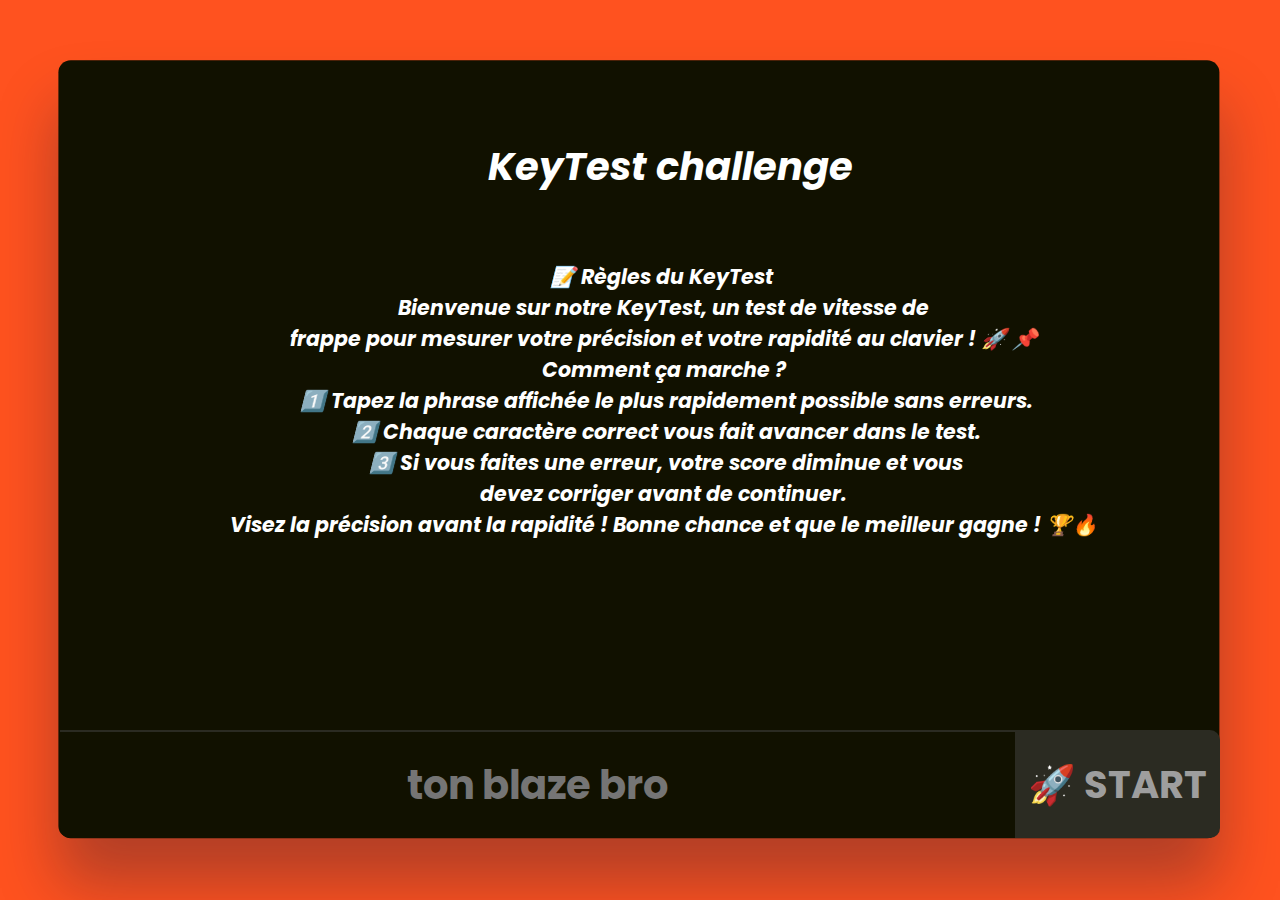
<file: index.html>
<!DOCTYPE html>
<html lang="en">
  <head>
    <meta charset="UTF-8" />
    <link rel="stylesheet" href="stylesheet.css" />
    <meta name="viewport" content="width=device-width, initial-scale=1.0" />
    <title>Document</title>
    <link
      href="https://fonts.googleapis.com/css2?family=Poppins:ital,wght@0,100;0,200;0,300;0,400;0,500;0,600;0,700;0,800;0,900;1,100;1,200;1,300;1,400;1,500;1,600;1,700;1,800;1,900&display=swap"
      rel="stylesheet"
    />
  </head>
  <body>
    <form id="tu connais">
      <input type="text" name="pseudo" placeholder="ton blaze bro" />
      <button id="start" type="button">🚀 START</button>
      <div id="rules" class="content">
        <pre class="pre">
          📝 Règles du KeyTest 
          Bienvenue sur notre KeyTest, un test de vitesse de
          frappe pour mesurer votre précision et votre rapidité au clavier ! 🚀 📌
          Comment ça marche ?
           1️⃣ Tapez la phrase affichée le plus rapidement possible sans erreurs.
           2️⃣ Chaque caractère correct vous fait avancer dans le test.
           3️⃣ Si vous faites une erreur, votre score diminue et vous
          devez corriger avant de continuer.
          Visez la précision avant la rapidité ! Bonne chance et que le meilleur gagne ! 🏆🔥
        </pre>  
        <p id="title">KeyTest challenge</p>    
    </form>
    <div id="forme"></div>
    </div>
    <script src="script.js"></script>
  </body>
</html>
</file>
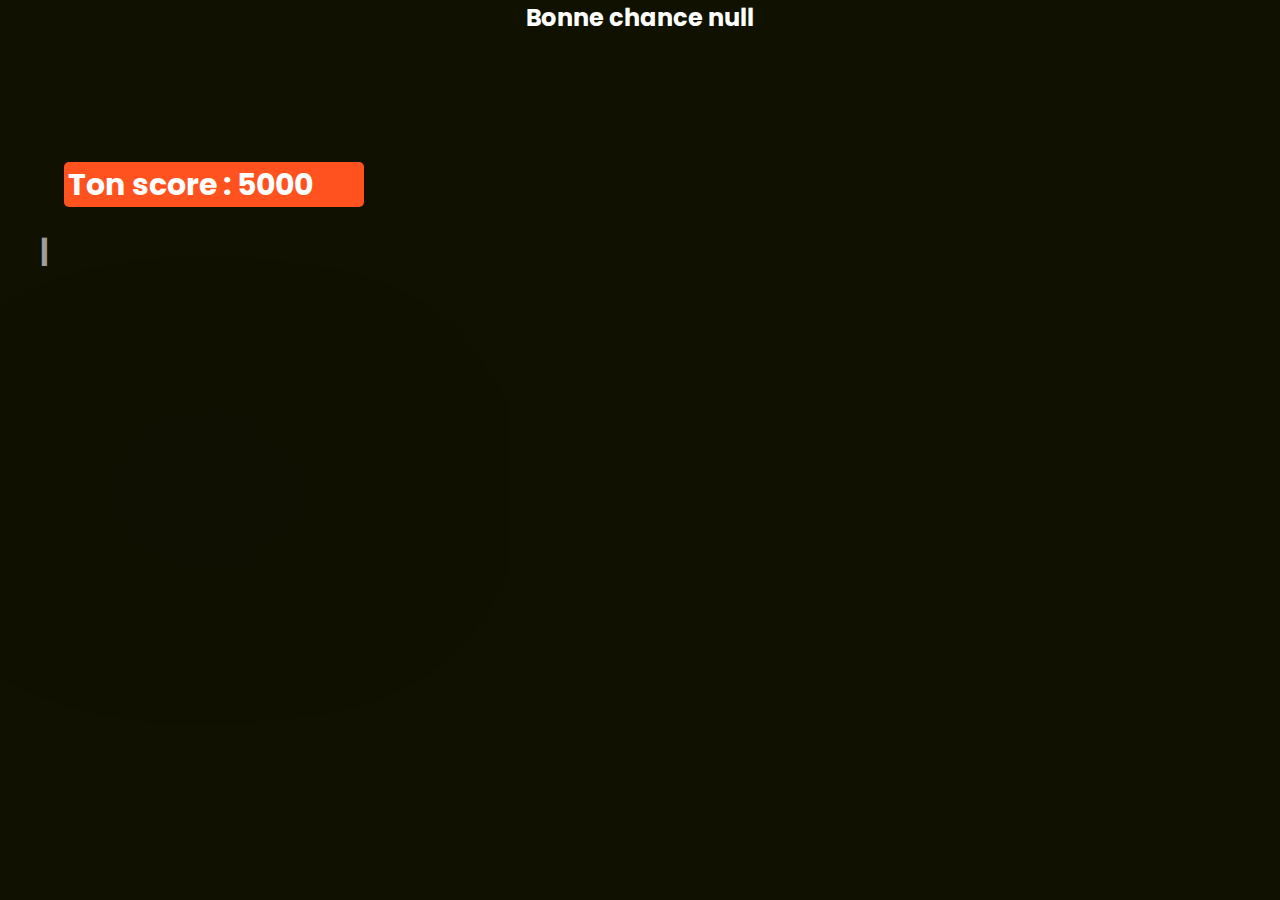
<file: game.html>
<!DOCTYPE html>
<html lang="en">
  <head>
    <meta charset="UTF-8" />
    <link rel="stylesheet" href="stylesheet.css" />
    <meta name="viewport" content="width=device-width, initial-scale=1.0" />
    <title>Document</title>
    <link
      href="https://fonts.googleapis.com/css2?family=Poppins:ital,wght@0,100;0,200;0,300;0,400;0,500;0,600;0,700;0,800;0,900;1,100;1,200;1,300;1,400;1,500;1,600;1,700;1,800;1,900&display=swap"
      rel="stylesheet"
    />
  </head>
  <body id="body2">
    <p id="phrase">
      <span id="content"></span>
      <span id="contentr"></span>
    </p>
    <div id="count" class="object"></div>
    <div id="score"></div>
    <div id="name"></div>
    <div id="window"></div>
    <button id="retry" type="button">retry</button>

    <script src="script.js"></script>
  </body>
</html>
</file>
<file: stylesheet.css>
* {
  box-sizing: border-box;
  font-family: "Poppins", sans-serif;
  font-weight: bold;
}

body,
html {
  margin: 0;
  padding: 0;
  height: 100%;
}

body {
  background: #ff521f;
}

#title {
  position: absolute;
  top: 5%;
  left: 37%;
  z-index: 4;
  color: white;
  font-size: 3vw;
  text-align: center;
}

form {
  position: relative;
  width: 80%;
  height: 80%;
}

#start {
  position: absolute;
  top: 101.4%;
  left: 99.1%;
  height: 15%;
  width: 20%;
  color: rgb(158, 158, 158);
  background-color: rgb(43, 43, 34);
  border-top-right-radius: 10px;
  border-bottom-right-radius: 10px;
  z-index: 1;
  border: none;
  font-size: 3vw;
}

#start:hover {
  animation: colorFade 0.5s ease-in-out forwards;
}

@keyframes colorFade {
  0% {
    color: rgb(158, 158, 158);
    box-shadow: 0 2.2em 3em rgba(3, 21, 55, 0.3);
  }
  100% {
    color: #ff521f;
    box-shadow: 0 2.2em 7em rgba(3, 21, 55, 0.3);
  }
}

input {
  position: absolute;
  top: 101.4%;
  left: 5.9%;
  height: 15%;
  width: 93.4%;
  background: #110;
  border-bottom: 0px;
  border-left: 0;
  border-top: 2px solid rgb(43, 43, 34);
  border-right: 2px solid rgb(43, 43, 34);
  z-index: 3;
  border-bottom-left-radius: 10px;
  font-size: 250%;
  text-align: center;
}

input:hover {
  animation: detour 0.2s ease-in-out forwards;
}

@keyframes detour {
  0% {
    border-bottom: 0px;
    border-left: 0;
    border-top: 2px solid rgb(43, 43, 34);
    border-right: 2px solid rgb(43, 43, 34);
    font-size: 40px;
  }
  100% {
    border-bottom: 5px solid rgb(43, 43, 34);
    border-left: 5px solid rgb(43, 43, 34);
    border-top: 5px solid rgb(43, 43, 34);
    border-right: 5px solid rgb(43, 43, 34);
    font-size: 45px;
  }
}

#rules {
  background-color: #110;
  color: white;
  padding: 2em 4em;
  position: absolute;
  width: 113.4%;
  height: 108%;
  transform: translate(-50%, -50%);
  top: 62.4%;
  left: 62.4%;
  border-radius: 0.6em;
  box-shadow: 0 2.2em 3em rgba(3, 21, 55, 0.3);
  font-size: 1.6vw;
}

#rules .pre {
  position: relative;
  top: 20%;
  text-align: center;
}

.content {
  font-style: italic;
  font-weight: bold;
}

#body2 {
  background-color: #110;
}

#phrase {
  position: absolute;
  top: 20%;
  padding: 19px 40px;
  text-align: center;
  font-size: 30px;
}

#content {
  color: #ff521f;
}

#contentr {
  color: rgb(158, 158, 158);
}

#score {
  position: absolute;
  color: white;
  border-left: 4px #ff521f solid;
  background-color: #ff521f;
  width: 300px;
  height: 5%;
  font-size: 30px;
  text-align: left;
  top: 18%;
  left: 5%;
  border-radius: 5px;
  box-shadow: 0 10.2em 7em rgba(3, 21, 55, 0.3);
}

#count {
  color: green;
  display: flex;
  justify-content: center;
  top: 10%;
  font-size: 70px;
}

#window {
  position: absolute;
  color: white;
  border: 4px #ffffff solid;
  background-color: #000000;
  width: 50%;
  height: 20%;
  font-size: 1.7vw;
  text-align: center;
  top: 40%;
  left: 25%;
  border-radius: 5px;
  box-shadow: 0 10.2em 7em rgba(3, 21, 55, 0.3);
}

#retry {
  position: absolute;
  top: 47%;
  left: 40%;
  height: 10%;
  width: 18%;
  color: white;
  background-color: green;
  border-radius: 10px;
  z-index: 1;
  border: none;
  font-size: 3vw;
}

#name {
  display: flex;
  justify-content: center;
  text-align: center;
  top: 20%;
  font-size: 150%;
  color: white;
}
</file>
